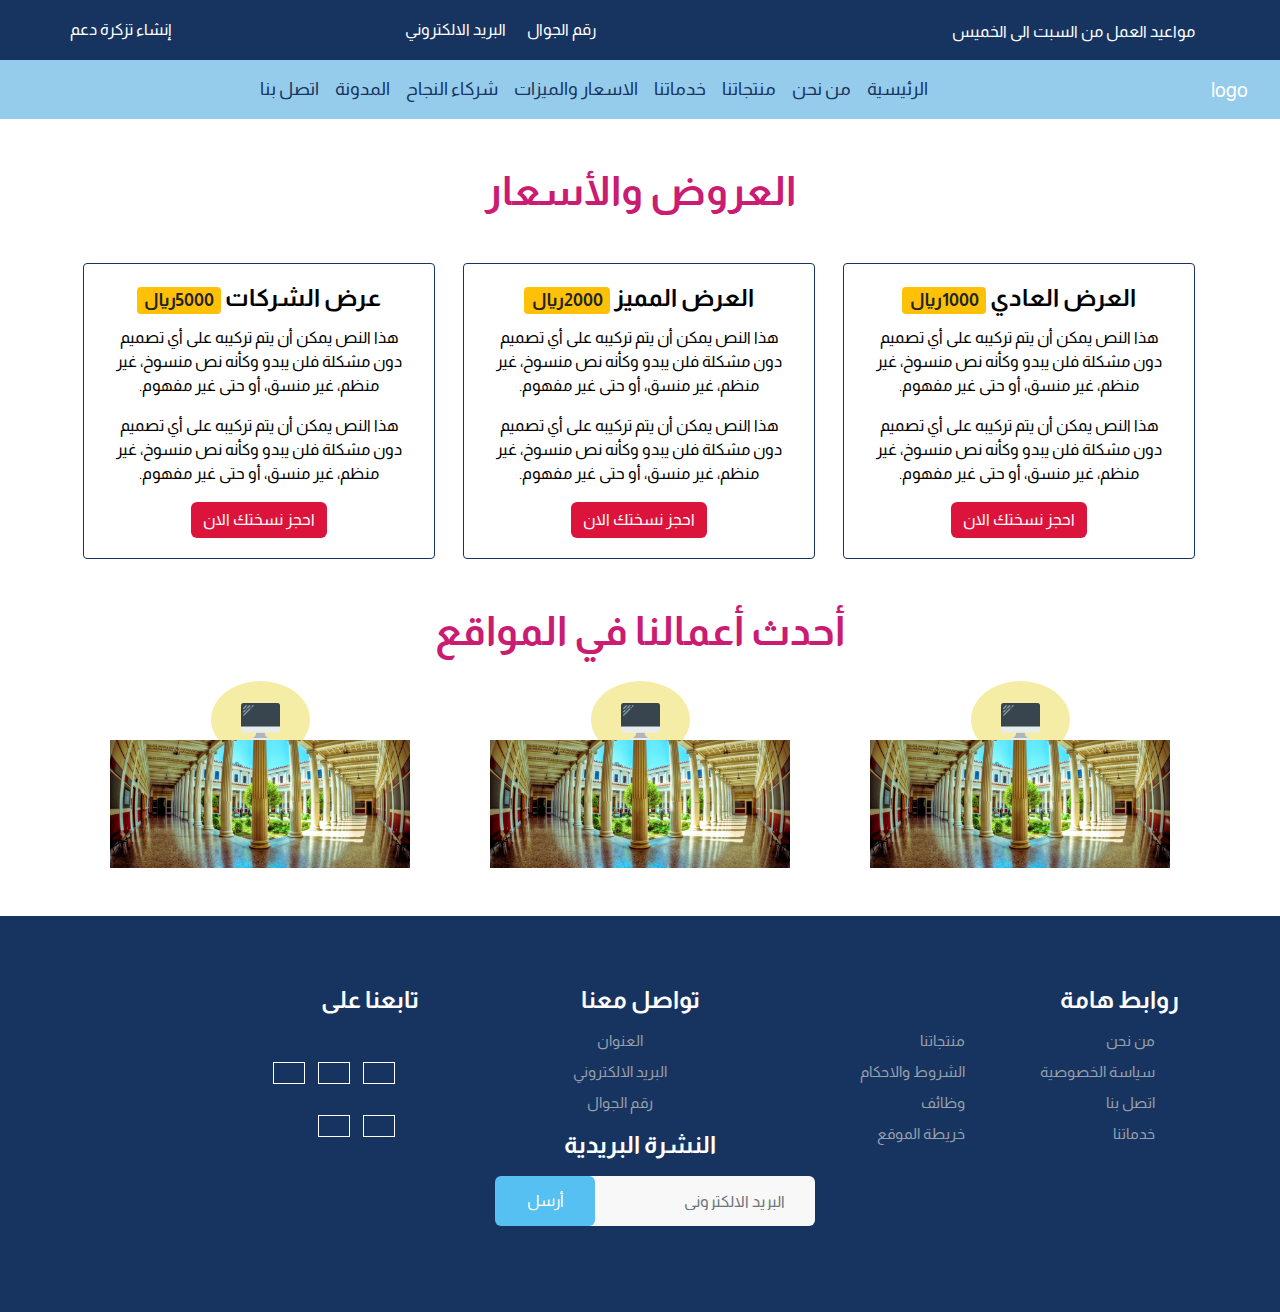
<file: price.html>
<!Doctype html>
<html>

<head>
	<title>website</title>
	<meta charset="utf-8">
	
	<link rel="stylesheet" href="https://use.fontawesome.com/releases/v5.4.1/css/all.css" integrity="sha384-5sAR7xN1Nv6T6+dT2mhtzEpVJvfS3NScPQTrOxhwjIuvcA67KV2R5Jz6kr4abQsz"
	 crossorigin="anonymous">
	 <link href="https://fonts.googleapis.com/css?family=Almarai:400,700|Cairo&display=swap" rel="stylesheet">	 <meta name="viewport"  content="width=device-width, initial-scale=1">
	<link rel="stylesheet" href="assets/css/bootstrap.min.css" type="text/css">
	<link rel="stylesheet" href="assets/css/style.css" type="text/css">
	<link rel="stylesheet" href="assets/css/Responsive.css" type="text/css">


</head>
<body>
	<main>
	<!-- Header start -->
	<header class="header">
		<div class = "container text-right">
			<header class="blog-header py-3">
				<div class="row flex-nowrap justify-content-between align-items-center">
					<div class="col-4 pt-1" >
						<a href="#">مواعيد العمل من السبت الى الخميس</a>
					</div>
					<div  class="col-4 text-center">
						<a href="#"> <i class="fas fa-mobile"></i>&nbsp; رقم الجوال</a>
						&nbsp; &nbsp;&nbsp; 
						<a  href="#"><i class="far fa-envelope"></i> &nbsp;البريد  الالكتروني</a>
					</div>
					<div class="d-flex justify-content-end align-items-center">
						<a href="#"><i class="fas fa-plus"></i>&nbsp; إنشاء تزكرة دعم</a>
					</div>
			    </div>
			</header>
		</div>
	</header>
	<!-- Header end --> 
	<!----navbar starts-->
	<nav class=" navbar navbar-expand-lg navbar-dark bg-dark">
			<a class="navbar-brand" href="#">logo</a>
			<button class="navbar-toggler" type="button" data-toggle="collapse" data-target="#navbarsExample05" aria-controls="navbarsExample05" aria-expanded="false" aria-label="Toggle navigation">
			  <span class="navbar-toggler-icon"></span>
			</button>
			<div class="collapse navbar-collapse" id="navbarsExample05">
			  <ul class="navbar-nav ">
				<li class="nav-item">
				  <a class="nav-link  " href="##">الرئيسية<span class="sr-only">(current)</span></a>
				</li>
				<li class="nav-item">
				  <a class="nav-link" href="#">من نحن</a>
				</li>
				<li class="nav-item ">
				  <a class="nav-link " href="products.html">منتجاتنا</a>
				</li>
				<li class="nav-item ">
					<a class="nav-link" href="servicess.html" >خدماتنا</a>
                </li>
                <li class="nav-item">
					<a class="nav-link" href="price.html">الاسعار والميزات</a>
				 </li>
				<li class="nav-item">
			       <a class="nav-link" href="#">شركاء النجاح</a>
				</li>
				<li class="nav-item">
					<a class="nav-link" href="#">المدونة</a>
				</li>
				<li class="nav-item">
					<a class="nav-link" href="#">اتصل بنا</a>
				</li>
			</ul>
		</div>
	</nav>
	<!----navbar ends-->
	</main>
    <!--------------------section start--------------------=------------------------------->
    <div class=" section priceSection">
        <h2 class  ="mt-5 text-center">العروض والأسعار</h2>
        <div class="container text-center">
            <div class="row mt-5">
                <div class="col-lg-4">
                    <div class="card" style="width: 22rem;">
                        <div class="card-body">
                            <h5 class="card-title">العرض العادي <span class="badge badge-warning">1000ريال</span></h5>
                            <p class="card-text">هذا النص يمكن أن يتم تركيبه على أي تصميم دون مشكلة فلن يبدو وكأنه نص منسوخ، غير منظم، غير منسق، أو حتى غير مفهوم. </p>
                            <p class="card-text">هذا النص يمكن أن يتم تركيبه على أي تصميم دون مشكلة فلن يبدو وكأنه نص منسوخ، غير منظم، غير منسق، أو حتى غير مفهوم. </p>
                            <a href="#" class="btn btn-primary">احجز نسختك الان</a>
                        </div>
                    </div>
                </div>
                <div class="col-lg-4 row1">
                    <div class="card" style="width: 22rem;">
                        <div class="card-body">
                            <h5 class="card-title">العرض المميز <span class="badge badge-warning">2000ريال</span></h5>
                            <p class="card-text">هذا النص يمكن أن يتم تركيبه على أي تصميم دون مشكلة فلن يبدو وكأنه نص منسوخ، غير منظم، غير منسق، أو حتى غير مفهوم. </p>
                            <p class="card-text">هذا النص يمكن أن يتم تركيبه على أي تصميم دون مشكلة فلن يبدو وكأنه نص منسوخ، غير منظم، غير منسق، أو حتى غير مفهوم. </p>
                            <a href="#" class="btn btn-primary">احجز نسختك الان</a>
                        </div>
                    </div>
                </div>
                <div class="col-lg-4 row1">
                    <div class="card" style="width: 22rem;">
                        <div class="card-body">
                            <h5 class="card-title">عرض الشركات <span class="badge badge-warning">5000ريال</span></h5>
                            <p class="card-text">هذا النص يمكن أن يتم تركيبه على أي تصميم دون مشكلة فلن يبدو وكأنه نص منسوخ، غير منظم، غير منسق، أو حتى غير مفهوم. </p>
                            <p class="card-text">هذا النص يمكن أن يتم تركيبه على أي تصميم دون مشكلة فلن يبدو وكأنه نص منسوخ، غير منظم، غير منسق، أو حتى غير مفهوم. </p>
                            <a href="#" class="btn btn-primary">احجز نسختك الان</a>
                        </div>
                    </div>
                </div>
            </div>
        </div>
    </div>
    <!--------------------section end--------------------=------------------------------->
     <!--------------------potofolio  start----------------------------------------------------------------->
	<!------ ----------------potofoli end------------------------------------------------------------------------->
    <div class = "section OurPortofolio">
        <h2 class = "text-center mt-5 mb-5">أحدث أعمالنا في المواقع</h2>
        <div class="container text-center">
            <div class="row mt-5 mb-5">
                <div class="col">
                    <a class = "circle" href="">
                        <img class= "img-fluid" src="assets/img/imac.png" alt="">
                    </a>
                    <img class= "img-fluid" src="assets/img/BG.png"  width ="300px" alt="">
                </div>
                <div class="col">
                    <a class = "circle" href="">
                        <img class= "img-fluid" src="assets/img/imac.png" alt="">
                    </a>
                    <img class= "img-fluid" src="assets/img/BG.png"  width ="300px" alt="">
                </div>
                <div class="col">
                    <a class = "circle" href="">
                    <img class= "img-fluid" src="assets/img/imac.png" alt="">
                    </a>
                    <img class= "img-fluid" src="assets/img/BG.png"  width ="300px" alt="">
                </div>
            </div>
        </div>
    </div>
         <!-------------later products section start----------------------------------->
    <!------------------ footer section start------------------------------------------>
	<div class = "section footerSection">
		<div class="container ">
		    <div class = "row ">
				<div class="col-lg-4 col-md-6">
					<h2 class = "text-right mr-3"> روابط هامة</h2>
					<div class="row text-right">
						<div class="col">
							<ul class="list-unstyled">
								<li><a href="##">من نحن</a></li>
								<li><a href="#">سياسة الخصوصية</a></li>
								<li><a href="##">اتصل بنا </a></li>
								<li><a href="##">خدماتنا</a></li>
							</ul>
						</div>
						<div class="col">
                            <ul class="list-unstyled">
                                <li><a href="##">منتجاتنا</a></li>
                                <li><a href="#">الشروط والاحكام</a></li>
                                <li><a href="##">وظائف </a></li>
                                <li><a href="##">خريطة الموقع</a></li>
                            </ul>
						</div>
					</div>
				</div>
				<div class="col-lg-4 col-md-6">
					<h2 class = "text-center">تواصل معنا</h2>
					<div class="col">
						<ul class="list-unstyled text-center">
							<li><a href="##">العنوان</a></li>
							<li><a href="#">البريد الالكتروني</a></li>
							<li><a href="##">رقم الجوال</a></li>
						</ul>
					<h2 class = "text-center">النشرة البريدية</h2>
					<div class="row mt-3 ">
							<form class="subscribeForm text-right" action="">
								<div class="form-group">
									<input type="email" class="form-control subscribeInput" placeholder="البريد الالكتروني">
									<button class="btn subscribeBtn">أرسل</button>
								</div>
							</form>
						</div>
					</div>
				</div>
				<div class="col-lg-4 col-md-6">
					<h2 class = "text-right mr-3 mb-5">تابعنا على</h2>
					<ul class = "navbar-nav text-right">
						<li class = "nav-item">
							<a class = "rectangle " href="">
								<i class="fab fa-snapchat-ghost"></i>
							</a>
							<a class = " rectangle " href="">
								<i class="fab fa-twitter"></i>
							</a>
							<a class = "rectangle " href="">
								<i class="fab fa-facebook"></i>
							</a><br><br>
							<a class = "rectangle " href="">
								<i class="fab fa-instagram"></i>
							</a>
							<a class = "rectangle " href="">
								<i class="fab fa-youtube"></i>
							</a>
						</li>
					</ul>
				</div>
		    </div>
	    </div>
	</div>
	<!------------------ footer section ends------------------------------------------>


<script src="assets/js/jquery3.3.1.js"></script>
<script src="assets/js/popper.min.js"></script>
<script src="assets/js/bootstrap.min.js"></script>
</body>
</html>
</file>
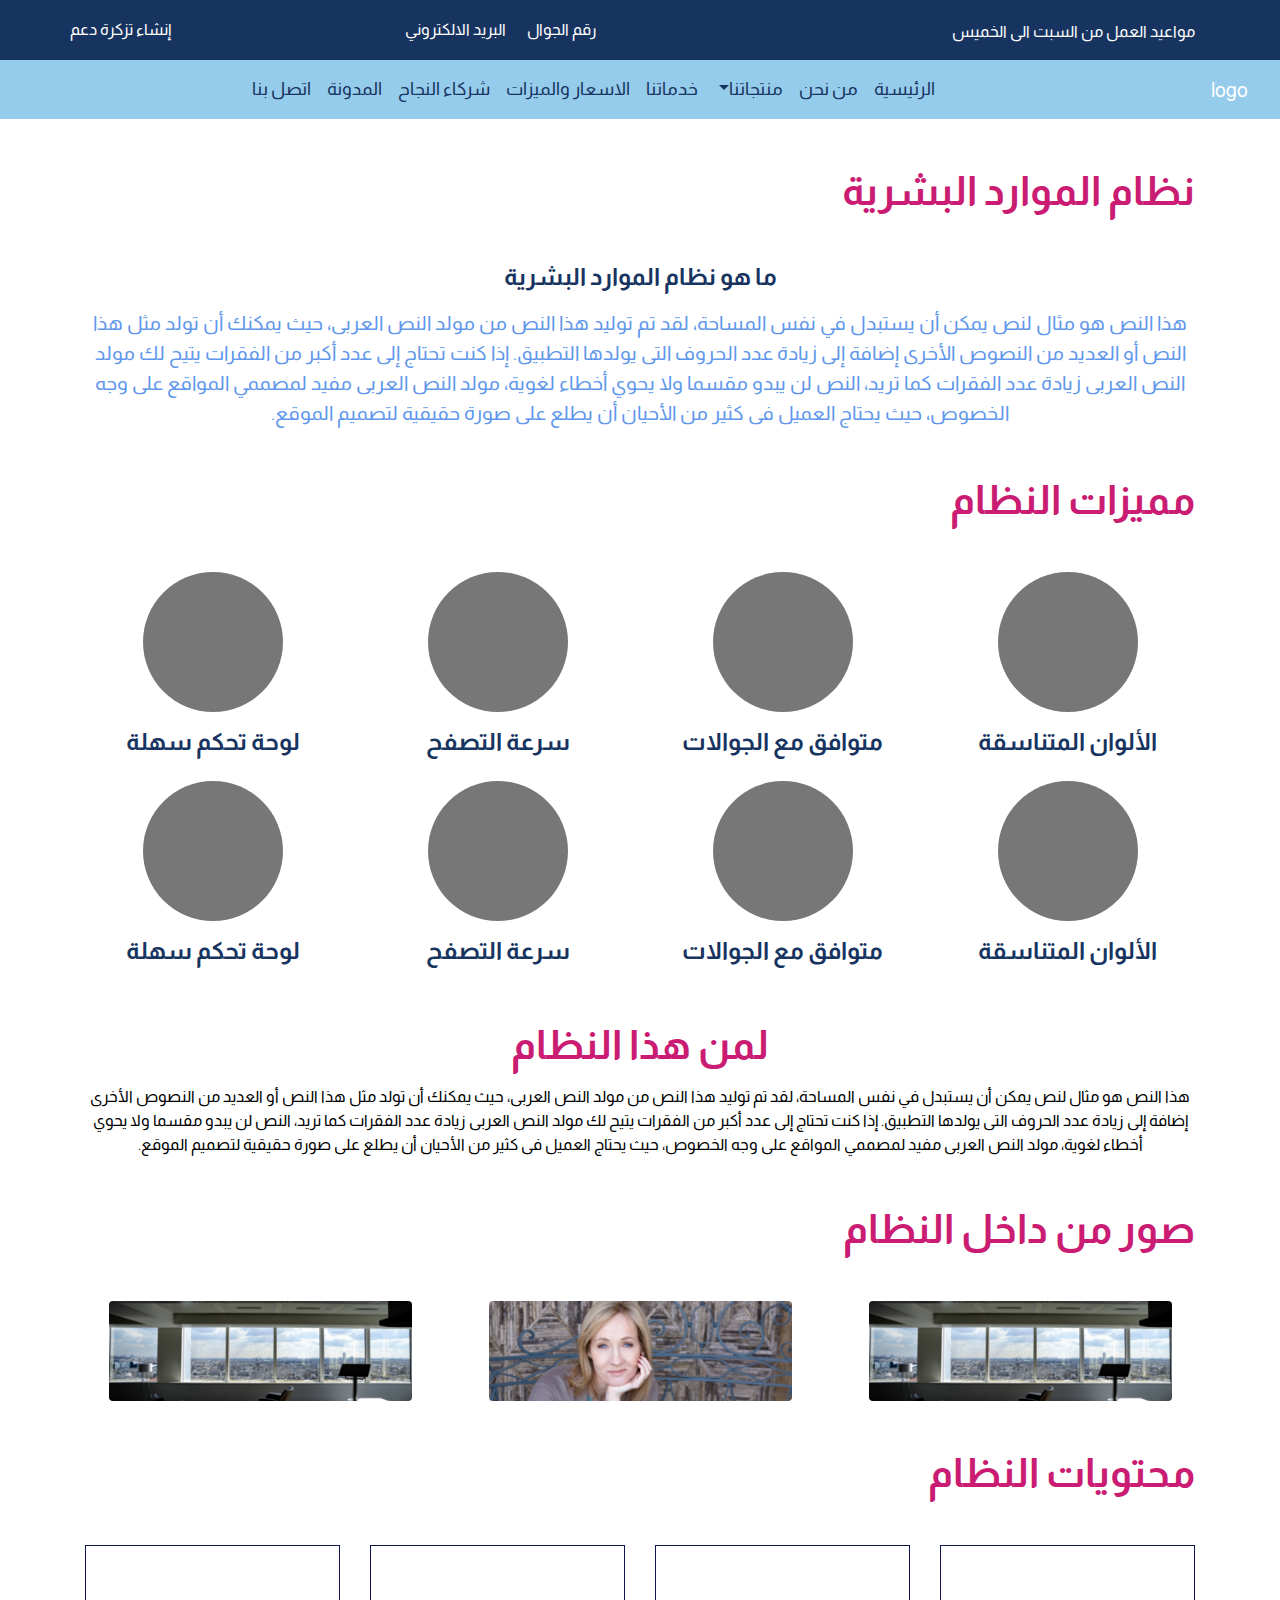
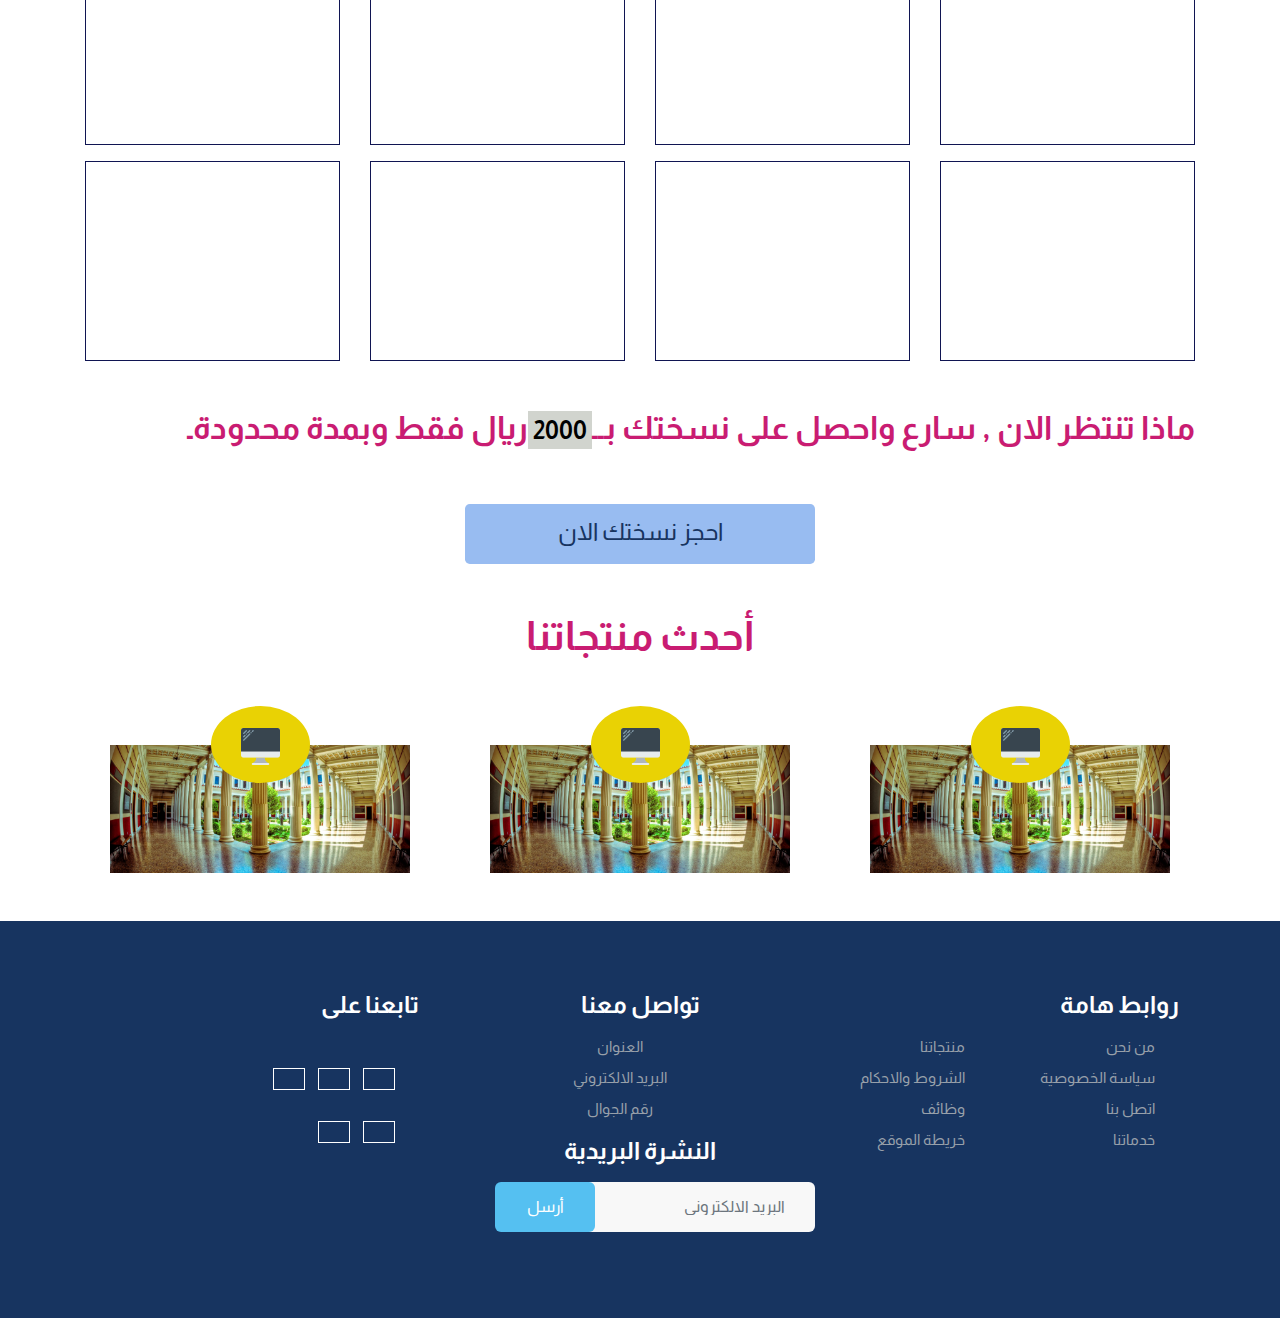
<file: products.html>
<!Doctype html>
<html>

<head>
	<title>website</title>
	<meta charset="utf-8">
	
	<link rel="stylesheet" href="https://use.fontawesome.com/releases/v5.4.1/css/all.css" integrity="sha384-5sAR7xN1Nv6T6+dT2mhtzEpVJvfS3NScPQTrOxhwjIuvcA67KV2R5Jz6kr4abQsz"
	 crossorigin="anonymous">
	 <link href="https://fonts.googleapis.com/css?family=Almarai:400,700|Cairo&display=swap" rel="stylesheet">	 <meta name="viewport"  content="width=device-width, initial-scale=1">
	<link rel="stylesheet" href="assets/css/bootstrap.min.css" type="text/css">
	<link rel="stylesheet" href="assets/css/style.css" type="text/css">
    <link rel="stylesheet" href="assets/css/Responsive.css" type="text/css">
    <link rel="stylesheet" href="assets/css/servicess.css" type="text/css">
    <link rel="stylesheet" href="assets/css/products.css" type="text/css">




</head>
<body>
	<main>
	<!-- Header start -->
	<header class="header">
		<div class = "container text-right">
			<header class="blog-header py-3">
				<div class="row flex-nowrap justify-content-between align-items-center">
					<div class="col-4 pt-1" >
						<a href="#">مواعيد العمل من السبت الى الخميس</a>
					</div>
					<div  class="col-4 text-center">
						<a href="#"> <i class="fas fa-mobile"></i>&nbsp; رقم الجوال</a>
						&nbsp; &nbsp;&nbsp; 
						<a  href="#"><i class="far fa-envelope"></i> &nbsp;البريد  الالكتروني</a>
					</div>
					<div class="d-flex justify-content-end align-items-center">
						<a href="#"><i class="fas fa-plus"></i>&nbsp; إنشاء تزكرة دعم</a>
					</div>
			    </div>
			</header>
		</div>
	</header>
	<!-- Header end --> 
	<!----navbar starts-->
	<nav class=" navbar navbar-expand-lg navbar-dark bg-dark">
			<a class="navbar-brand" href="#">logo</a>
			<button class="navbar-toggler" type="button" data-toggle="collapse" data-target="#navbarsExample05" aria-controls="navbarsExample05" aria-expanded="false" aria-label="Toggle navigation">
			  <span class="navbar-toggler-icon"></span>
			</button>
			<div class="collapse navbar-collapse" id="navbarsExample05">
			  <ul class="navbar-nav">
				<li class="nav-item">
				  <a class="nav-link  " href="#">الرئيسية<span class="sr-only">(current)</span></a>
				</li>
				<li class="nav-item">
				  <a class="nav-link" href="#">من نحن</a>
				</li>
				<li class="nav-item dropdown">
				  <a class="nav-link dropdown-toggle" href="products.html">منتجاتنا</a>
				</li>
				<li class="nav-item ">
					<a class="nav-link " href="servicess.html">خدماتنا</a>
                </li>
                <li class="nav-item">
					<a class="nav-link" href="price.html">الاسعار والميزات</a>
				 </li>
				<li class="nav-item">
			       <a class="nav-link" href="#">شركاء النجاح</a>
				</li>
				<li class="nav-item">
					<a class="nav-link" href="#">المدونة</a>
				</li>
				<li class="nav-item">
					<a class="nav-link" href="#">اتصل بنا</a>
				</li>
			</ul>
		</div>
	</nav>
	<!----navbar ends-->
	</main>
    <!------------------------first section starts------------------------------------------------------->
    <div class="section designSection">
        <div class="container">
           <h2 class ="text-right mt-5">نظام الموارد البشرية</h2>
           <h3 class ="text-center mt-5">ما هو نظام الموارد البشرية</h3>
           <p  class ="text-center mt-3">هذا النص هو مثال لنص يمكن أن يستبدل في نفس المساحة، لقد تم توليد هذا النص من مولد النص العربى، حيث يمكنك أن تولد مثل هذا النص أو العديد من النصوص الأخرى إضافة إلى زيادة عدد الحروف التى يولدها التطبيق.
                إذا كنت تحتاج إلى عدد أكبر من الفقرات يتيح لك مولد النص العربى زيادة عدد الفقرات كما تريد، النص لن يبدو مقسما ولا يحوي أخطاء لغوية، مولد النص العربى مفيد لمصممي المواقع على وجه الخصوص، حيث يحتاج العميل فى كثير من الأحيان أن يطلع على صورة حقيقية لتصميم الموقع.</p>
           <h2 class ="text-right mt-5">مميزات النظام</h2>
            <!--1st row-->
			<div class="row mt-5 text-center">
                <div class="col-lg-3">
                    <svg class="bd-placeholder-img rounded-circle" width="140" height="140" xmlns="http://www.w3.org/2000/svg" preserveAspectRatio="xMidYMid slice" focusable="false" role="img" aria-label="Placeholder: 140x140"><title>Placeholder</title><rect width="100%" height="100%" fill="#777"></rect><text x="50%" y="50%" fill="#777" dy=".3em">140x140</text></svg>
                    <h3 class = "mt-3">الألوان المتناسقة</h3>
                </div><!-- /.col-lg-4 -->
                <div class="col-lg-3">
                    <svg class="bd-placeholder-img rounded-circle" width="140" height="140" xmlns="http://www.w3.org/2000/svg" preserveAspectRatio="xMidYMid slice" focusable="false" role="img" aria-label="Placeholder: 140x140"><title>Placeholder</title><rect width="100%" height="100%" fill="#777"></rect><text x="50%" y="50%" fill="#777" dy=".3em">140x140</text></svg>
                    <h3  class = "mt-3">متوافق مع الجوالات</h3>
                </div><!-- /.col-lg-4 -->
                <div class="col-lg-3">
                    <svg class="bd-placeholder-img rounded-circle" width="140" height="140" xmlns="http://www.w3.org/2000/svg" preserveAspectRatio="xMidYMid slice" focusable="false" role="img" aria-label="Placeholder: 140x140"><title>Placeholder</title><rect width="100%" height="100%" fill="#777"></rect><text x="50%" y="50%" fill="#777" dy=".3em">140x140</text></svg>
                    <h3  class = "mt-3">سرعة التصفح</h3>
                </div><!-- /.col-lg-4 -->
                <div class="col-lg-3">
                    <svg class="bd-placeholder-img rounded-circle" width="140" height="140" xmlns="http://www.w3.org/2000/svg" preserveAspectRatio="xMidYMid slice" focusable="false" role="img" aria-label="Placeholder: 140x140"><title>Placeholder</title><rect width="100%" height="100%" fill="#777"></rect><text x="50%" y="50%" fill="#777" dy=".3em">140x140</text></svg>
                    <h3  class = "mt-3">لوحة تحكم سهلة</h3>
                </div><!-- /.col-lg-4 -->
            </div>
        <!--2nd row-->
        <div class="row mt-3 text-center">
            <div class="col-lg-3">
                <svg class="bd-placeholder-img rounded-circle" width="140" height="140" xmlns="http://www.w3.org/2000/svg" preserveAspectRatio="xMidYMid slice" focusable="false" role="img" aria-label="Placeholder: 140x140"><title>Placeholder</title><rect width="100%" height="100%" fill="#777"></rect><text x="50%" y="50%" fill="#777" dy=".3em">140x140</text></svg>
                <h3 class = "mt-3">الألوان المتناسقة</h3>
            </div><!-- /.col-lg-4 -->
            <div class="col-lg-3">
                <svg class="bd-placeholder-img rounded-circle" width="140" height="140" xmlns="http://www.w3.org/2000/svg" preserveAspectRatio="xMidYMid slice" focusable="false" role="img" aria-label="Placeholder: 140x140"><title>Placeholder</title><rect width="100%" height="100%" fill="#777"></rect><text x="50%" y="50%" fill="#777" dy=".3em">140x140</text></svg>
                <h3  class = "mt-3">متوافق مع الجوالات</h3>
            </div><!-- /.col-lg-4 -->
            <div class="col-lg-3">
                <svg class="bd-placeholder-img rounded-circle" width="140" height="140" xmlns="http://www.w3.org/2000/svg" preserveAspectRatio="xMidYMid slice" focusable="false" role="img" aria-label="Placeholder: 140x140"><title>Placeholder</title><rect width="100%" height="100%" fill="#777"></rect><text x="50%" y="50%" fill="#777" dy=".3em">140x140</text></svg>
                <h3  class = "mt-3">سرعة التصفح</h3>
            </div><!-- /.col-lg-4 -->
            <div class="col-lg-3">
                <svg class="bd-placeholder-img rounded-circle" width="140" height="140" xmlns="http://www.w3.org/2000/svg" preserveAspectRatio="xMidYMid slice" focusable="false" role="img" aria-label="Placeholder: 140x140"><title>Placeholder</title><rect width="100%" height="100%" fill="#777"></rect><text x="50%" y="50%" fill="#777" dy=".3em">140x140</text></svg>
                <h3  class = "mt-3">لوحة تحكم سهلة</h3>
            </div><!-- /.col-lg-4 -->
        </div>
    </div>
    </div>
    <!------------------------first section ends------------------------------------------------------->
    <!-------------------------section startt------------------------------------>
    <div class=" section QuestionsSection">
        <div class="container mb-5">
            <h2 class = "text-center mt-5">لمن هذا النظام</h2>
            <p  class ="text-center mt-3">هذا النص هو مثال لنص يمكن أن يستبدل في نفس المساحة، لقد تم توليد هذا النص من مولد النص العربى، حيث يمكنك أن تولد مثل هذا النص أو العديد من النصوص الأخرى إضافة إلى زيادة عدد الحروف التى يولدها التطبيق.
                         إذا كنت تحتاج إلى عدد أكبر من الفقرات يتيح لك مولد النص العربى زيادة عدد الفقرات كما تريد، النص لن يبدو مقسما ولا يحوي أخطاء لغوية، مولد النص العربى مفيد لمصممي المواقع على وجه الخصوص، حيث يحتاج العميل فى كثير من الأحيان أن يطلع على صورة حقيقية لتصميم الموقع.</p>            </div>   
        </div>
    </div>
    <!-------------------------section end------------------------------------>
    <!-------------------------picture system------------------------------------>
    <div class = "section pictureSystem">
        <div class="container text-center">
            <h2 class = "text-right mt-5 mb-5">صور من داخل النظام</h2>
            <div class="row mt-5 mb-5">
                <div class="col-lg-4">
                    <img class= "img-fluid" src="assets/img/pic4.png" alt="">
                </div>
                <div class="col-lg-4 row1">
                    <img class= "img-fluid" src="assets/img/pic3.png" alt="">
                </div>
                <div class="col-lg-4 row1">
                    <img class= "img-fluid" src="assets/img/pic4.png" alt="">
                </div>
            </div>
        </div>
    </div>
    <!-------------------------picture system end------------------------------------>
    <!-------------------------content system start------------------------------------>
    <div class="section contentSystem">
        <div class="container">
            <h2 class = "text-right mt-5 mb-5">محتويات النظام</h2>
            <div class="row text-center">
                <div class="col-lg-3 col-md-6">
                   <div class="content"></div> 
                </div>
                <div class="col-lg-3 col-md-6">
                    <div class="content"></div> 
                </div>
                <div class="col-lg-3 col-md-6">
                    <div class="content"></div> 
                </div>
                <div class="col-lg-3 col-md-6">
                    <div class="content"></div> 
                </div>
            </div>
            <!---2nd row-->
            <div class="row mt-3 mb-5 text-center">
                <div class="col-lg-3 col-md-6">
                <div class="content"></div> 
                </div>
                <div class="col-lg-3 col-md-6">
                    <div class="content"></div> 
                </div>
                <div class="col-lg-3 col-md-6">
                    <div class="content"></div> 
                </div>
                <div class="col-lg-3 col-md-6">
                    <div class="content"></div> 
                </div>
            </div>
         </div>
    </div>
    <!-------------------------content system end------------------------------------>
    <!-------------order section start----------------------------------------------->
    <div class=" section orderSection">
            <div class="container mb-5">
                <h2 class = "text-right mt-5">ماذا تنتظر الان , سارع واحصل على نسختك بــ<mark>2000</mark>ريال فقط وبمدة محدودةـ</h2>
                <div class = " m-auto d-flex justify-content-center">
                <a class = "btn-lg btn-info mt-5 " href="">احجز نسختك الان</a>
                </div>   
            </div>
        </div>
    <!-------------order section end-------------------------------------------------->
     <!-------------later products section start--------------------------------------->
     <div class = "section OurPortofolio">
        <h2 class = "text-center mt-5 mb-5">أحدث منتجاتنا</h2>
        <div class="container text-center">
            <div class="row mt-5 mb-5">
                <div class="col">
                    <a class = "circle" href="">
                        <img class= "img-fluid" src="assets/img/imac.png" alt="">
                    </a>
                    <img class= "img-fluid" src="assets/img/BG.png"  width ="300px" alt="">
                </div>
                <div class="col">
                    <a class = "circle" href="">
                        <img class= "img-fluid" src="assets/img/imac.png" alt="">
                    </a>
                    <img class= "img-fluid" src="assets/img/BG.png"  width ="300px" alt="">
                </div>
                <div class="col">
                    <a class = "circle" href="">
                    <img class= "img-fluid" src="assets/img/imac.png" alt="">
                    </a>
                    <img class= "img-fluid" src="assets/img/BG.png"  width ="300px" alt="">
                </div>
            </div>
        </div>
    </div>
     <!-------------later products section start----------------------------------->
	<!------------------ footer section start------------------------------------------>
    <div class = "section footerSection">
    <div class="container ">
        <div class = "row ">
            <div class="col-lg-4 col-md-6">
                <h2 class = "text-right mr-3"> روابط هامة</h2>
                <div class="row text-right">
                    <div class="col">
                        <ul class="list-unstyled">
                            <li><a href="##">من نحن</a></li>
                            <li><a href="#">سياسة الخصوصية</a></li>
                            <li><a href="##">اتصل بنا </a></li>
                            <li><a href="##">خدماتنا</a></li>
                        </ul>
                    </div>
                    <div class="col">
                        <ul class="list-unstyled">
                            <li><a href="##">منتجاتنا</a></li>
                            <li><a href="#">الشروط والاحكام</a></li>
                            <li><a href="##">وظائف </a></li>
                            <li><a href="##">خريطة الموقع</a></li>
                        </ul>
                    </div>
                </div>
            </div>
            <div class="col-lg-4 col-md-6">
                <h2 class = "text-center">تواصل معنا</h2>
                <div class="col">
                    <ul class="list-unstyled text-center">
                        <li><a href="##">العنوان</a></li>
                        <li><a href="#">البريد الالكتروني</a></li>
                        <li><a href="##">رقم الجوال</a></li>
                    </ul>
                <h2 class = "text-center">النشرة البريدية</h2>
                <div class="row mt-3 ">
                        <form class="subscribeForm text-right" action="">
                            <div class="form-group">
                                <input type="email" class="form-control subscribeInput" placeholder="البريد الالكتروني">
                                <button class="btn subscribeBtn">أرسل</button>
                            </div>
                        </form>
                    </div>
                </div>
            </div>
            <div class="col-lg-4 col-md-6">
                <h2 class = "text-right mr-3 mb-5">تابعنا على</h2>
                <ul class = "navbar-nav text-right">
                    <li class = "nav-item">
                        <a class = "rectangle " href="">
                            <i class="fab fa-snapchat-ghost"></i>
                        </a>
                        <a class = " rectangle " href="">
                            <i class="fab fa-twitter"></i>
                        </a>
                        <a class = "rectangle " href="">
                            <i class="fab fa-facebook"></i>
                        </a><br><br>
                        <a class = "rectangle " href="">
                            <i class="fab fa-instagram"></i>
                        </a>
                        <a class = "rectangle " href="">
                            <i class="fab fa-youtube"></i>
                        </a>
                    </li>
                </ul>
            </div>
        </div>
    </div>
    </div>
	<!------------------ footer section ends------------------------------------------>
<script src="assets/js/jquery3.3.1.js"></script>
<script src="assets/js/popper.min.js"></script>
<script src="assets/js/bootstrap.min.js"></script>
</body>
</html>
</file>
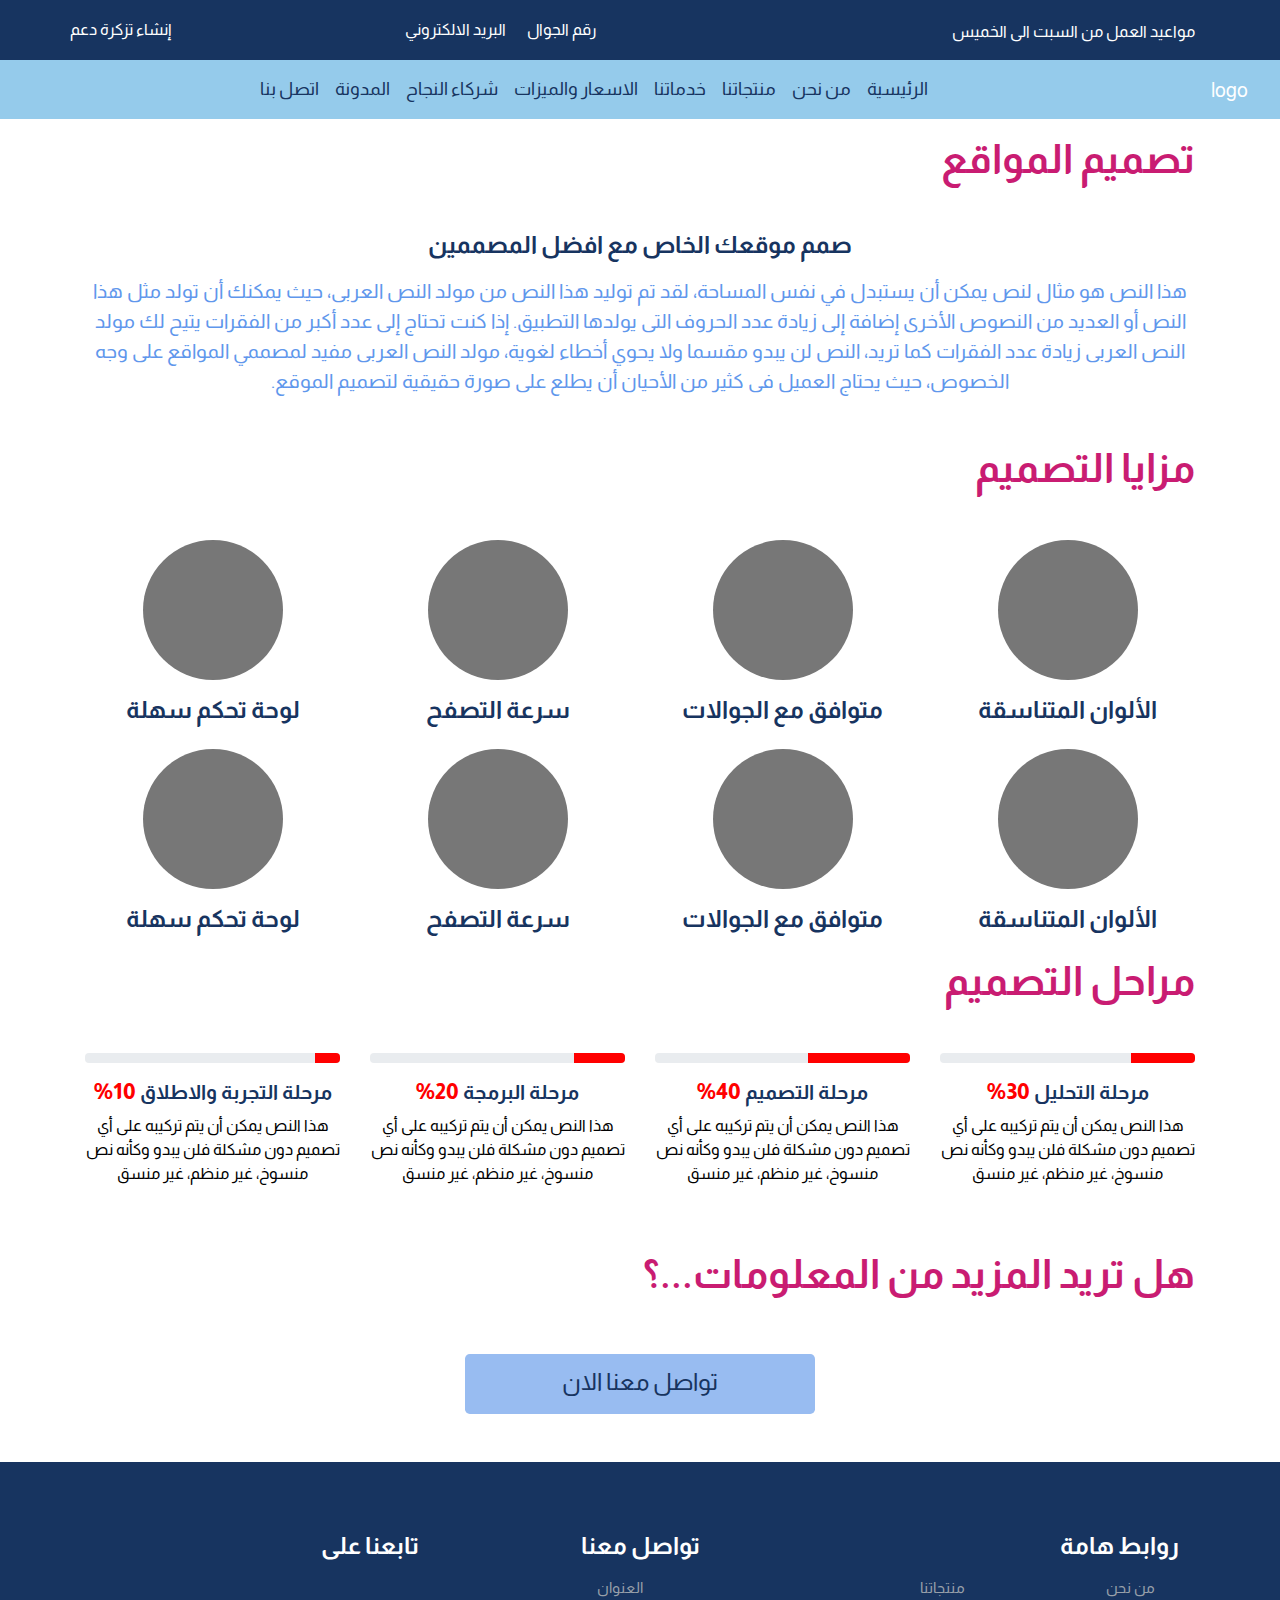
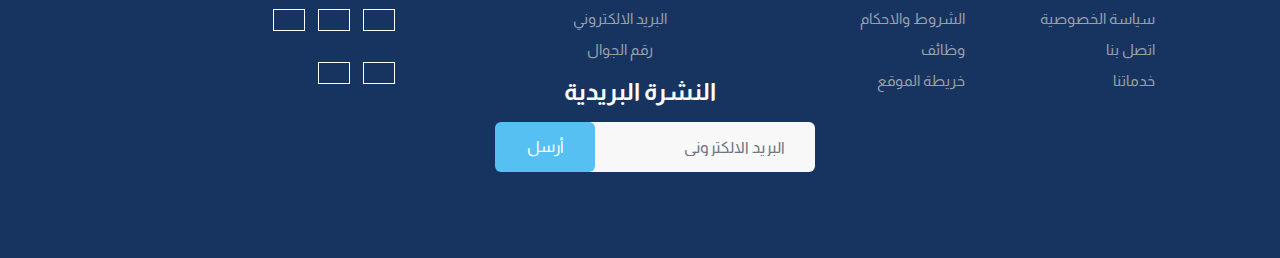
<file: servicess.html>
<!Doctype html>
<html>

<head>
	<title>website</title>
	<meta charset="utf-8">
	
	<link rel="stylesheet" href="https://use.fontawesome.com/releases/v5.4.1/css/all.css" integrity="sha384-5sAR7xN1Nv6T6+dT2mhtzEpVJvfS3NScPQTrOxhwjIuvcA67KV2R5Jz6kr4abQsz"
	 crossorigin="anonymous">
	 <link href="https://fonts.googleapis.com/css?family=Almarai:400,700|Cairo&display=swap" rel="stylesheet">	 <meta name="viewport"  content="width=device-width, initial-scale=1">
	<link rel="stylesheet" href="assets/css/bootstrap.min.css" type="text/css">
	<link rel="stylesheet" href="assets/css/style.css" type="text/css">
    <link rel="stylesheet" href="assets/css/Responsive.css" type="text/css">
    <link rel="stylesheet" href="assets/css/servicess.css" type="text/css">



</head>
<body>
<main>
	<!-- Header start -->
	<header class="header">
		<div class = "container text-right">
			<header class="blog-header py-3">
				<div class="row flex-nowrap justify-content-between align-items-center">
					<div class="col-4 pt-1" >
						<a href="#">مواعيد العمل من السبت الى الخميس</a>
					</div>
					<div  class="col-4 text-center">
						<a href="#"> <i class="fas fa-mobile"></i>&nbsp; رقم الجوال</a>
						&nbsp; &nbsp;&nbsp; 
						<a  href="#"><i class="far fa-envelope"></i> &nbsp;البريد  الالكتروني</a>
					</div>
					<div class="d-flex justify-content-end align-items-center">
						<a href="#"><i class="fas fa-plus"></i>&nbsp; إنشاء تزكرة دعم</a>
					</div>
				</div>
			</header>
		</div>
	</header>
	<!-- Header end --> 
	<!----navbar starts-->
	<nav class=" navbar navbar-expand-lg navbar-dark bg-dark">
			<a class="navbar-brand" href="#">logo</a>
			<button class="navbar-toggler" type="button" data-toggle="collapse" data-target="#navbarsExample05" aria-controls="navbarsExample05" aria-expanded="false" aria-label="Toggle navigation">
				<span class="navbar-toggler-icon"></span>
			</button>
			<div class="collapse navbar-collapse" id="navbarsExample05">
			
				<ul class="navbar-nav ">
				<li class="nav-item">
					<a class="nav-link  " href="##">الرئيسية<span class="sr-only">(current)</span></a>
				</li>
				<li class="nav-item">
					<a class="nav-link" href="#">من نحن</a>
				</li>
				<li class="nav-item">
					<a class="nav-link" href="products.html">منتجاتنا</a>
				</li>
				<li class="nav-item">
					<a class="nav-link" href="servicess.html">خدماتنا</a>
				</li>
				<li class="nav-item">
					<a class="nav-link" href="price.html">الاسعار والميزات</a>
					</li>
				<li class="nav-item">
					<a class="nav-link" href="#">شركاء النجاح</a>
				</li>
				<li class="nav-item">
					<a class="nav-link" href="#">المدونة</a>
				</li>
				<li class="nav-item">
					<a class="nav-link" href="#">اتصل بنا</a>
				</li>
			</ul>
		</div>
	</nav>
	<!----navbar ends-->
	</main>
    <!------------------------first section starts------------------------------------------------------->
    <div class="section designSection">
        <div class="container">
           <h2 class ="text-right mt-3">تصميم المواقع</h2>
           <h3 class ="text-center mt-5">صمم موقعك الخاص مع افضل المصممين</h3>
           <p  class ="text-center mt-3">هذا النص هو مثال لنص يمكن أن يستبدل في نفس المساحة، لقد تم توليد هذا النص من مولد النص العربى، حيث يمكنك أن تولد مثل هذا النص أو العديد من النصوص الأخرى إضافة إلى زيادة عدد الحروف التى يولدها التطبيق.
                إذا كنت تحتاج إلى عدد أكبر من الفقرات يتيح لك مولد النص العربى زيادة عدد الفقرات كما تريد، النص لن يبدو مقسما ولا يحوي أخطاء لغوية، مولد النص العربى مفيد لمصممي المواقع على وجه الخصوص، حيث يحتاج العميل فى كثير من الأحيان أن يطلع على صورة حقيقية لتصميم الموقع.</p>
           <h2 class ="text-right mt-5">مزايا التصميم</h2>
           <!--1st row-->
			<div class="row mt-5 text-center">
                    <div class="col-lg-3">
                        <svg class="bd-placeholder-img rounded-circle" width="140" height="140" xmlns="http://www.w3.org/2000/svg" preserveAspectRatio="xMidYMid slice" focusable="false" role="img" aria-label="Placeholder: 140x140"><title>Placeholder</title><rect width="100%" height="100%" fill="#777"></rect><text x="50%" y="50%" fill="#777" dy=".3em">140x140</text></svg>
                        <h3 class = "mt-3">الألوان المتناسقة</h3>
                    </div><!-- /.col-lg-4 -->
                    <div class="col-lg-3">
                        <svg class="bd-placeholder-img rounded-circle" width="140" height="140" xmlns="http://www.w3.org/2000/svg" preserveAspectRatio="xMidYMid slice" focusable="false" role="img" aria-label="Placeholder: 140x140"><title>Placeholder</title><rect width="100%" height="100%" fill="#777"></rect><text x="50%" y="50%" fill="#777" dy=".3em">140x140</text></svg>
                        <h3  class = "mt-3">متوافق مع الجوالات</h3>
                    </div><!-- /.col-lg-4 -->
                    <div class="col-lg-3">
                        <svg class="bd-placeholder-img rounded-circle" width="140" height="140" xmlns="http://www.w3.org/2000/svg" preserveAspectRatio="xMidYMid slice" focusable="false" role="img" aria-label="Placeholder: 140x140"><title>Placeholder</title><rect width="100%" height="100%" fill="#777"></rect><text x="50%" y="50%" fill="#777" dy=".3em">140x140</text></svg>
                        <h3  class = "mt-3">سرعة التصفح</h3>
                    </div><!-- /.col-lg-4 -->
                    <div class="col-lg-3">
                        <svg class="bd-placeholder-img rounded-circle" width="140" height="140" xmlns="http://www.w3.org/2000/svg" preserveAspectRatio="xMidYMid slice" focusable="false" role="img" aria-label="Placeholder: 140x140"><title>Placeholder</title><rect width="100%" height="100%" fill="#777"></rect><text x="50%" y="50%" fill="#777" dy=".3em">140x140</text></svg>
                        <h3  class = "mt-3">لوحة تحكم سهلة</h3>
                    </div><!-- /.col-lg-4 -->
                </div>
            <!--2nd row-->
            <div class="row mt-3 text-center">
                <div class="col-lg-3">
                    <svg class="bd-placeholder-img rounded-circle" width="140" height="140" xmlns="http://www.w3.org/2000/svg" preserveAspectRatio="xMidYMid slice" focusable="false" role="img" aria-label="Placeholder: 140x140"><title>Placeholder</title><rect width="100%" height="100%" fill="#777"></rect><text x="50%" y="50%" fill="#777" dy=".3em">140x140</text></svg>
                    <h3 class = "mt-3">الألوان المتناسقة</h3>
                </div><!-- /.col-lg-4 -->
                <div class="col-lg-3">
                    <svg class="bd-placeholder-img rounded-circle" width="140" height="140" xmlns="http://www.w3.org/2000/svg" preserveAspectRatio="xMidYMid slice" focusable="false" role="img" aria-label="Placeholder: 140x140"><title>Placeholder</title><rect width="100%" height="100%" fill="#777"></rect><text x="50%" y="50%" fill="#777" dy=".3em">140x140</text></svg>
                    <h3  class = "mt-3">متوافق مع الجوالات</h3>
                </div><!-- /.col-lg-4 -->
                <div class="col-lg-3">
                    <svg class="bd-placeholder-img rounded-circle" width="140" height="140" xmlns="http://www.w3.org/2000/svg" preserveAspectRatio="xMidYMid slice" focusable="false" role="img" aria-label="Placeholder: 140x140"><title>Placeholder</title><rect width="100%" height="100%" fill="#777"></rect><text x="50%" y="50%" fill="#777" dy=".3em">140x140</text></svg>
                    <h3  class = "mt-3">سرعة التصفح</h3>
                </div><!-- /.col-lg-4 -->
                <div class="col-lg-3">
                    <svg class="bd-placeholder-img rounded-circle" width="140" height="140" xmlns="http://www.w3.org/2000/svg" preserveAspectRatio="xMidYMid slice" focusable="false" role="img" aria-label="Placeholder: 140x140"><title>Placeholder</title><rect width="100%" height="100%" fill="#777"></rect><text x="50%" y="50%" fill="#777" dy=".3em">140x140</text></svg>
                    <h3  class = "mt-3">لوحة تحكم سهلة</h3>
                </div><!-- /.col-lg-4 -->
            </div>   
        </div>
    </div>
    <!------------------------first section ends------------------------------------------------------->
    <!------------------------design item start------------------------------------------------------->
    <div class="section itemdesignSection">
        <div class="container">
            <h2 class ="text-right mt-3">مراحل التصميم</h2>
            <div class="row mt-5 mb-5  text-center">
                <div class="col-lg-3">
                 <a  href=""><i class="fas fa-chart-pie"></i></a>
                 <div class="progress text-center">
                    <div class="progress-bar" role="progressbar" style="width: 25%" aria-valuenow="25" aria-valuemin="0" aria-valuemax="100"></div>
                </div>
                <h3 class = "mt-3">مرحلة التحليل <strong class = "red">30%</strong></h3>
                <p>هذا النص يمكن أن يتم تركيبه على أي تصميم دون مشكلة فلن يبدو وكأنه نص منسوخ، غير منظم، غير منسق</p>
                </div>
                <div class="col-lg-3">
                    <a  href=""><i class="fas fa-chart-pie"></i></a>
                    <div class="progress text-center">
                        <div class="progress-bar" role="progressbar" style="width: 40%" aria-valuenow="40" aria-valuemin="0" aria-valuemax="100"></div>
                    </div>
                    <h3 class = "mt-3">مرحلة التصميم <strong class = "red">40%</strong></h3>
                    <p>هذا النص يمكن أن يتم تركيبه على أي تصميم دون مشكلة فلن يبدو وكأنه نص منسوخ، غير منظم، غير منسق</p>
                </div>
                <div class="col-lg-3">
                    <a  href=""><i class="fas fa-chart-pie"></i></a>
                    <div class="progress text-center">
                        <div class="progress-bar" role="progressbar" style="width: 20%" aria-valuenow="20" aria-valuemin="0" aria-valuemax="100"></div>
                    </div>
                    <h3 class = "mt-3">مرحلة البرمجة <strong class = "red">20%</strong></h3>
                    <p>هذا النص يمكن أن يتم تركيبه على أي تصميم دون مشكلة فلن يبدو وكأنه نص منسوخ، غير منظم، غير منسق</p>
                </div>
                <div class="col-lg-3">
                    <a  href=""><i class="fas fa-chart-pie"></i></a>
                    <div class="progress text-center">
                        <div class="progress-bar" role="progressbar" style="width: 10%" aria-valuenow="10" aria-valuemin="0" aria-valuemax="100"></div>
                    </div>
                    <h3 class = "mt-3">مرحلة التجربة والاطلاق <strong class = "red">10%</strong></h3>
                    <p>هذا النص يمكن أن يتم تركيبه على أي تصميم دون مشكلة فلن يبدو وكأنه نص منسوخ، غير منظم، غير منسق</p>
                </div>
            </div>
        </div>
    </div>
    <!------------------------design item end------------------------------------------------------->
    <!------------------------section questions------------------------------------------------------->
    <div class=" section QuestionsSection">
        <div class="container mb-5">
            <h2 class = "text-right mt-5">هل تريد المزيد من المعلومات...؟</h2>
            <div class = " m-auto d-flex justify-content-center">
            <a class = "btn-lg btn-info mt-5 " href="">تواصل معنا الان</a>
            </div>   
        </div>
    </div>
    <!------------------------section questions------------------------------------------------------->



    

	<!------------------ footer section start------------------------------------------>
	<div class = "section footerSection">
		<div class="container ">
		    <div class = "row ">
				<div class="col-lg-4 col-md-6">
					<h2 class = "text-right mr-3"> روابط هامة</h2>
					<div class="row text-right">
						<div class="col">
							<ul class="list-unstyled">
								<li><a href="##">من نحن</a></li>
								<li><a href="#">سياسة الخصوصية</a></li>
								<li><a href="##">اتصل بنا </a></li>
								<li><a href="##">خدماتنا</a></li>
							</ul>
						</div>
						<div class="col">
							<ul class="list-unstyled">
								<li><a href="##">منتجاتنا</a></li>
								<li><a href="#">الشروط والاحكام</a></li>
								<li><a href="##">وظائف </a></li>
								<li><a href="##">خريطة الموقع</a></li>
							</ul>
						</div>
					</div>
				</div>
				<div class="col-lg-4 col-md-6">
					<h2 class = "text-center">تواصل معنا</h2>
					<div class="col">
						<ul class="list-unstyled text-center">
							<li><a href="##">العنوان</a></li>
							<li><a href="#">البريد الالكتروني</a></li>
							<li><a href="##">رقم الجوال</a></li>
						</ul>
					<h2 class = "text-center">النشرة البريدية</h2>
					<div class="row mt-3 ">
							<form class="subscribeForm text-right" action="">
								<div class="form-group">
									<input type="email" class="form-control subscribeInput" placeholder="البريد الالكتروني">
									<button class="btn subscribeBtn">أرسل</button>
								</div>
							</form>
						</div>
					</div>
				</div>
				<div class="col-lg-4 col-md-6">
					<h2 class = "text-right mr-3 mb-5">تابعنا على</h2>
					<ul class = "navbar-nav text-right">
						<li class = "nav-item">
							<a class = "rectangle " href="">
								<i class="fab fa-snapchat-ghost"></i>
							</a>
							<a class = " rectangle " href="">
								<i class="fab fa-twitter"></i>
							</a>
							<a class = "rectangle " href="">
								<i class="fab fa-facebook"></i>
							</a><br><br>
							<a class = "rectangle " href="">
								<i class="fab fa-instagram"></i>
							</a>
							<a class = "rectangle " href="">
								<i class="fab fa-youtube"></i>
							</a>
						</li>
					</ul>
				</div>
		    </div>
	    </div>
	</div>
	<!------------------ footer section ends------------------------------------------>
<script src="assets/js/jquery3.3.1.js"></script>
<script src="assets/js/popper.min.js"></script>
<script src="assets/js/bootstrap.min.js"></script>
</body>
</html>
</file>
<file: assets/css/style.css>
body{
    direction:rtl;
    color: black;
    font-family: 'Almarai', sans-serif;

}
header{
    background:#173460;

}

header a{
    font-size:16px;
    color:#ffff;
}

header a:hover{
    text-decoration: none;
    color: rgb(102, 121, 233);
}
.bg-dark {
    background-color: rgb(149, 203, 235)!important;
}
.navbar-dark .navbar-nav .nav-link {
    color:#ffff;
    font-size: 18px;
    color:#173460; 
}
.navbar-dark .navbar-nav .nav-link:hover{
    color: rgb(102, 121, 233);
}
.navbar-nav{
    display :flex;
	margin:0 auto;
}
.slider .carousel-item img {
    height: 32rem;
}
.slider .btn-info{
    font-size: 20px;
    color: #ffff;
   padding:15px 20px;
   width: 300px;
   border-radius:20px;
   border: none;
   outline: none;
   background:#173460;
 
}
.slider .btn-info:hover{
    background: #ffff;
    color:#173460;
    outline: none;
 
}
.section{
    height: auto;
    width: 100%
}
.section  h2{
    font-size: 40px;
    color:#c91c72;
    font-weight: bold;
}

.valueSection h1{
    font-size: 40px;
    color:#c91c72;
    font-weight: bold;

}
.valueSection .circle {
    height: 100px;
    width:100px;
    padding:35px 30px;
    border-radius:50%;
    background:#c5d6f0;
    border:none;
}

.productSection h3{
    font-size:22px;
    color:#173460;
    font-weight: bold;

}

.productSection .btn-secondary {
    color: #fff;
    background-color: #173460;
    font-size:14px;
    padding:15px 15px;
    border-radius:30px;
    outline: none;
    border: none;

}
.productSection .btn-secondary:hover{
    background: #fff;
    color:#173460;
    border:1px solid #176038;


}

.ServicesSection h3{
    font-size:22px;
    color:#173460;
    font-weight: bold;
}
.ServicesSection p{
    font-size:16px;
}

.TestamonialSection .triangle{
	width: 150px;
	height: 150px;
    display: inline-block;
    background: #c5d6f0;
    padding: 75px 30px;
    clip-path: polygon(50% 0%, 0% 100%, 100% 100%);
    }

.TestamonialSection h3{
        font-size:22px;
        color:#173460;
        font-weight: bold;
}

.OrderPriceSection .btn-info{
    font-size: 24px;
    color:#173460;
    height: 70px;
    text-align: center;
    width:350px;
    line-height: 50px;
    border-radius: 50px;
    background:#98bcf1;
}
.OrderPriceSection .btn-info:hover{
  text-decoration: none;
  color:#aa6f9b;
  outline: none;
  border: none;
}



.QuestionsSection .btn-info{
    font-size: 24px;
    color:#173460;
    height: 60px;
    text-align: center;
    width:350px;
    line-height: 40px;
    background:#98bcf1;
}
.QuestionsSection .btn-info:hover{
  text-decoration: none;
  color:#aa6f9b;
  outline: none;
  border: none;
}

.OurPortofolio .circle {
    height:140px;
    width:140px;
    padding: 30px;
    border-radius:50%;
    background:#f5eda6;
    border:none;
}

.ArticlesSection .square{
    height:200px;
    width:300px;
    padding: 30px;
    border:1px solid #173460;
}
.contactNumber .rectangle{
    font-size: 30px;
    padding: 5px 15px;
    border:1px solid #173460;
    color: #fd16a4;
}

.contactNumber h3{
    font-size:20px;
    color:#173460;
    font-weight: bold;
}

/*start footer*/
.footerSection{
    padding: 70px 0px;
    background-color: #173460;
    height: auto;
    width: 100%;
}
.footerSection h2{
    font-size: 24px;
    color: #fff;
}
.footerSection ul li a{
    color: #98a0aa;
    padding-top: 8px;
     text-decoration: none;
     transition-duration: 0.3s;
     display: inline-block;
     font-size: 15px
}
.footerSection ul li a:hover{
    color: #fff;
    transition-duration: 0.3s
}
.footerSection .rectangle{
    font-size: 30px;
    padding:10px 15px;
    border:1px solid #fff;
    color: #fff;
    margin-left: 10px;
}
.footerSection .rectangle:hover{
    color:#98bcf1;
}

.footerSection .subscribeInput{
    border-radius: 6px;
    height: 50px;
    background: #f8f8f8;
    border:0px;
    padding: 0px 30px 0px 35px;
}
.footerSection .subscribeForm{
    position: relative;
}
.footerSection .subscribeBtn{
    border-radius: 6px;
    position: absolute;
    height: 50px;
    width: 100px;
    color: white;
    border: 0px;
    right: 220px;
    top: 0px;
    background:#55c0f1;
}
.priceSection h5{
    font-size: 24px;
    font-weight: bold;
    columns: #173460;
}
.priceSection .btn-primary{
    background: crimson;
    border: none;
    border-radius: 6px;
    outline: none;
}
.priceSection .btn-primary:hover{
    background: rgb(219, 70, 100);
    
}
.priceSection .card{
border: 1px solid #173460;
}
</file>
<file: assets/css/Responsive.css>
@media (max-width: 992px) { 
.navbar-toggler {
      background-color:#7fabec;
  
    
}
.section  h2{
  font-size:25px;
  color:#c91c72;
  font-weight: bold;
}
.slider .carousel-item img{
  height: 16rem;
}
.slider .btn-info{
  font-size: 14px;
 width: 150px;
 border-radius:20px;
 background:#173460;
 padding:10px 15px;

}
 .valueSection h1{
      font-size: 30px;
  
  }
  .valueSection .circle {
    height: 80px;
    width:80px;
    padding:25px 20px;
}
.ServicesSection h3 {
  font-size: 20px;
 
}
.ServicesSection p {
  font-size: 14px;
}
.ServicesSection svg{
  width:100px;
  height: 100px;
}
.productSection h3{
      font-size: 16px;
      color:#173460;
      font-weight: bold;
  
  }
.productSection .btn-secondary {
    color: #fff;
    background-color: #173460;
    font-size:13px;
    padding:10px 10px;

}
.productSection .row .row1{
  margin-top:20px;
}
.TestamonialSection .triangle{
	width: 100px;
	height: 100px;
  padding: 50px 30px;
    
}

.TestamonialSection h3{
        font-size:16px;
}
.OrderPriceSection .btn-info{
  font-size: 18px;
  color:#173460;
  height: 50px;
  text-align: center;
  width:200px;
  line-height: 35px;
}
.QuestionsSection .btn-info{
  font-size: 18px;
  color:#173460;
  height: 50px;
  text-align: center;
  width:200px;
  line-height: 35px;
}

.OurPortofolio .circle {
  height: 70px;
  width: 70px;
  padding: 10px;
 }
 .OurPortofolio .circle img{
  height: 20px;
  width: 20px;
 }
 .SuccessSection .carousel-item img {
  height: 12rem;
}
.ArticlesSection .row1{
  margin-top:20px;

}
.ArticlesSection .square{
margin-right: 100px;
height: 100px;
width: 150px;
text-align: center;
}
.contactNumber .rectangle{
  font-size: 14px;
  padding: 2px 5px;
  border:1px solid #173460;
  color: #fd16a4;
}

.contactNumber h3{
  font-size:14px;
  color:#173460;
  font-weight: bold;
}
.pictureSystem .row .row1{
  margin-top: 20px;
}
.priceSection .row1{
  margin-top: 20px;

}
.footerSection h2 {
  font-size: 16px;
  color: #fff;
}
.footerSection ul li a {
  font-size: 13px;
}

.footerSection .rectangle{
  font-size: 20px;
  padding:5px 10px;
  border:1px solid #fff;
  color: #fff;
  margin-left: 10px;
}
.footerSection .rectangle:hover{
  color:#98bcf1;
}
.designSection h3  {
  font-size:18px;
  color:#173460;
  font-weight: bold;

}
.designSection p {
  font-size:20px;
  color:#5f97ec;

}

}
</file>
<file: assets/css/servicess.css>
.designSection h3  {
    font-size:24px;
    color:#173460;
    font-weight: bold;

}
.designSection p {
    font-size:20px;
    color:#5f97ec;

}
.itemdesignSection .row h3  {
    font-size:20px;
    color:#173460;
    font-weight: bold;

}
.itemdesignSection .row a {
    font-size:50px;
    color:#173460;
    font-weight: bold;

}
.designSection .row .p{
    font-size:16px;
    color:#0c0c0c;

}
.progress {
    display: -ms-flexbox;
    display: flex;
    height: 10px;
    overflow: hidden;
    font-size: 20px;
    background-color: #e9ecef;
    border-radius: .25rem;
}
.red{
    font-size:22px;
    color:red;
}
.progress-bar {
    display: -ms-flexbox;
    display: flex;
    -ms-flex-direction: column;
    flex-direction: column;
    -ms-flex-pack: center;
    justify-content: center;
    color: #fff;
    text-align: center;
    white-space: nowrap;
    background-color: red;
    transition: width .6s ease;
}
</file>
<file: assets/css/products.css>
.content{
  height: 200px;
    border:1px solid #101552;
}
mark{
    font-size: 25px;
    background: rgb(209, 212, 206);
}
.orderSection h2{
    font-size: 32px;
}
.orderSection .btn-info{
    font-size: 24px;
    color:#173460;
    height: 60px;
    text-align: center;
    width:350px;
    line-height: 40px;
    background:#98bcf1;
}
.orderSection .btn-info:hover{
  text-decoration: none;
  color:#aa6f9b;
  outline: none;
  border: none;
}
.OurPortofolio .circle {
    height: 100px;
    width: 100px;
    top: 20px;
    position: relative;
    padding: 30px;
    margin-top: 200px;
    border-radius: 50%;
    background: #e9d204;
    border: none;
}
.OurPortofolio .circle:hover{
    background: #e7cd78;

}
</file>
